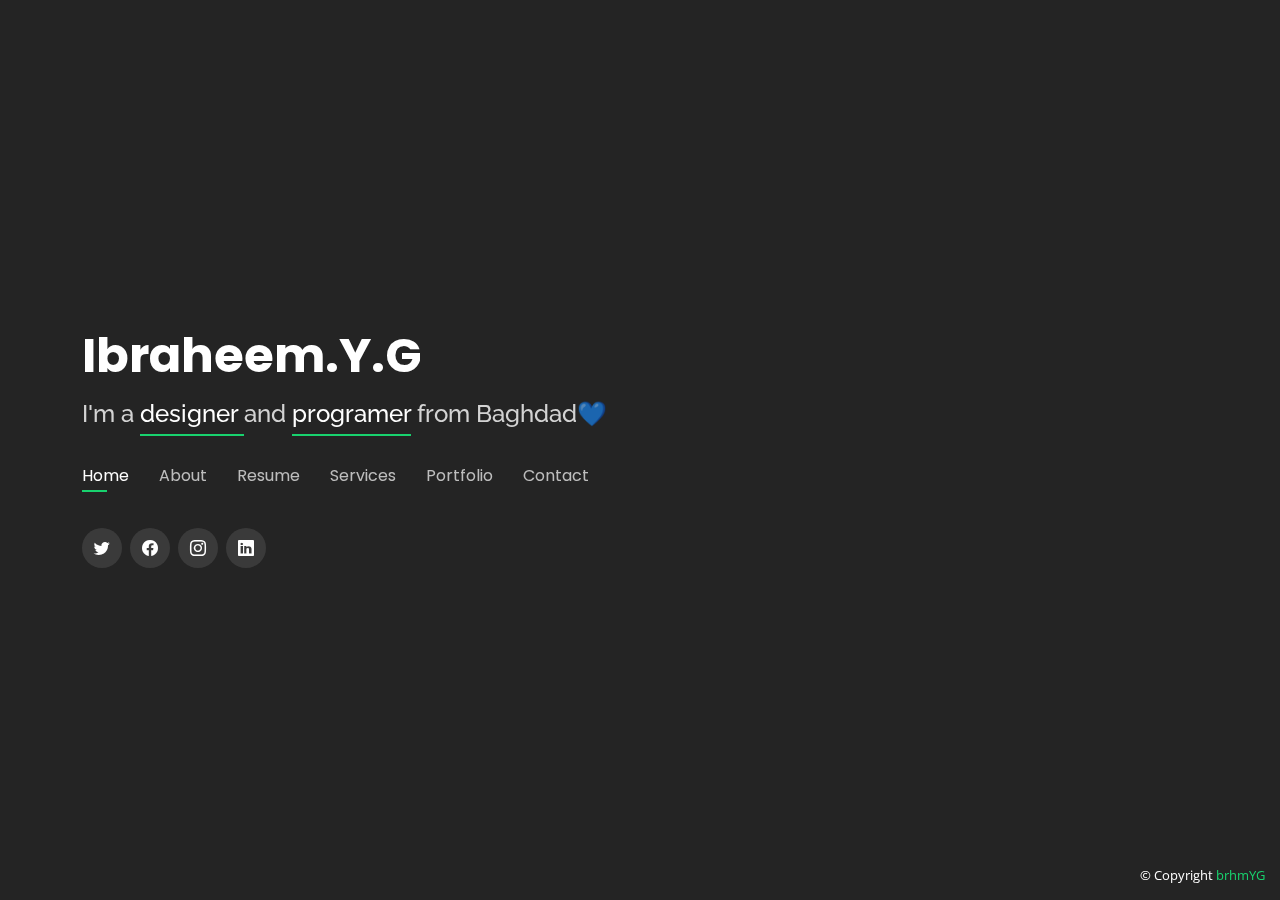
<file: index.html>
<!DOCTYPE html>
<html lang="en">

<head>
  <meta charset="utf-8">
  <meta content="width=device-width, initial-scale=1.0" name="viewport">

  <title>Ibraheem's cv</title>
  <meta content="" name="description">
  <meta content="" name="keywords">

  <!-- Favicons -->
  <link href="assets/img/favicon.png" rel="icon">
  <link href="assets/img/apple-touch-icon.png" rel="apple-touch-icon">

  <!-- Google Fonts -->
  <link href="https://fonts.googleapis.com/css?family=Open+Sans:300,300i,400,400i,600,600i,700,700i|Raleway:300,300i,400,400i,500,500i,600,600i,700,700i|Poppins:300,300i,400,400i,500,500i,600,600i,700,700i" rel="stylesheet">

  <!-- Vendor CSS Files -->
  <link href="assets/vendor/bootstrap/css/bootstrap.min.css" rel="stylesheet">
  <link href="assets/vendor/bootstrap-icons/bootstrap-icons.css" rel="stylesheet">
  <link href="assets/vendor/boxicons/css/boxicons.min.css" rel="stylesheet">
  <link href="assets/vendor/glightbox/css/glightbox.min.css" rel="stylesheet">
  <link href="assets/vendor/remixicon/remixicon.css" rel="stylesheet">
  <link href="assets/vendor/swiper/swiper-bundle.min.css" rel="stylesheet">

  <!-- Template Main CSS File -->
  <link href="assets/css/style.css" rel="stylesheet">


</head>

<body>

  <!-- ======= Header ======= -->
  <header id="header">
    <div class="container">

      <h1><a href="index.html">Ibraheem.Y.G</a></h1>
      <!-- Uncomment below if you prefer to use an image logo -->
      <!-- <a href="index.html" class="mr-auto"><img src="assets/img/logo.png" alt="" class="img-fluid"></a> -->
      <h2>I'm a <span>designer </span>and <span>programer</span> from Baghdad💙</h2>

      <nav id="navbar" class="navbar">
        <ul>
          <li><a class="nav-link active" href="#header">Home</a></li>
          <li><a class="nav-link" href="#about">About</a></li>
          <li><a class="nav-link" href="#resume">Resume</a></li>
          <li><a class="nav-link" href="#services">Services</a></li>
          <li><a class="nav-link" href="#portfolio">Portfolio</a></li>
          <li><a class="nav-link" href="#contact">Contact</a></li>
        </ul>
        <i class="bi bi-list mobile-nav-toggle"></i>
      </nav><!-- .navbar -->

      <div class="social-links">
        <a href="#" class="twitter"><i class="bi bi-twitter"></i></a>
        <a href="#" class="facebook"><i class="bi bi-facebook"></i></a>
        <a href="#" class="instagram"><i class="bi bi-instagram"></i></a>
        <a href="#" class="linkedin"><i class="bi bi-linkedin"></i></a>
      </div>

    </div>
  </header><!-- End Header -->

  <!-- ======= About Section ======= -->
  <section id="about" class="about">

    <!-- ======= About Me ======= -->
    <div class="about-me container">

      <div class="section-title">
        <h2>About</h2>
        <p>Learn more about me</p>
      </div>

      <div class="row">
        <div class="col-lg-4" data-aos="fade-right">
          <img src="assets/img/me.jpg" class="img-fluid" alt="">
        </div>
        <div class="col-lg-8 pt-4 pt-lg-0 content" data-aos="fade-left">
          <h3>programer &amp; Graphic Designer</h3>
          <p class="fst-italic">
            Hello, I'm Ibraheem. I am 22 years old. I am a programmer and developer with diverse experiences in different fields and I can help you find the best way
            to make your projects and ideas come to perfection. I worked on various commercial programs, music videos, corporate, social media ads, documentaries,
             and more fields..
          </p>
          <div class="row">
            <div class="col-lg-6">
              <ul>
                <li><i class="bi bi-chevron-right"></i> <strong>Birthday:</strong> <span>15 October 2000</span></li>
                <li><i class="bi bi-chevron-right"></i> <strong>Website:</strong> <span>facebook.com/IbraheemYG</span></li>
                <li><i class="bi bi-chevron-right"></i> <strong>Phone:</strong> <span>-</span></li>
                <li><i class="bi bi-chevron-right"></i> <strong>City:</strong> <span>Baghdad💙, Iraq</span></li>
              </ul>
            </div>
            <div class="col-lg-6">
              <ul>
                <li><i class="bi bi-chevron-right"></i> <strong>Age:</strong> <span>22</span></li>
                <li><i class="bi bi-chevron-right"></i> <strong>Degree:</strong> <span>Bachelor</span></li>
                <li><i class="bi bi-chevron-right"></i> <strong>PhEmailone:</strong> <span>xd12tr12@gmail.com</span></li>
                <li><i class="bi bi-chevron-right"></i> <strong>Freelance:</strong> <span>Available</span></li>
              </ul>
            </div>
          </div>
          <p>
            I can do professional video editing and post-production for movies, music videos, promotions, commercials, social media designs, web page design, mobile and desktop application programming, game development, visual effects, etc. Quite simply, I love what I do and would like to help you.
          </p>
        </div>
      </div>

    </div><!-- End About Me -->

    <!-- ======= Counts ======= -->
    <div class="counts container">

      <div class="row">

        <div class="col-lg-3 col-md-6">
          <div class="count-box">
            <i class="bi bi-emoji-smile"></i>
            <span data-purecounter-start="0" data-purecounter-end="22" data-purecounter-duration="1" class="purecounter"></span>
            <p>Happy Clients</p>
          </div>
        </div>

        <div class="col-lg-3 col-md-6 mt-5 mt-md-0">
          <div class="count-box">
            <i class="bi bi-journal-richtext"></i>
            <span data-purecounter-start="0" data-purecounter-end="124" data-purecounter-duration="1" class="purecounter"></span>
            <p>Projects</p>
          </div>
        </div>

        <div class="col-lg-3 col-md-6 mt-5 mt-lg-0">
          <div class="count-box">
            <i class="bi bi-headset"></i>
            <span data-purecounter-start="0" data-purecounter-end="3004" data-purecounter-duration="1" class="purecounter"></span>
            <p>Hours Of Support</p>
          </div>
        </div>

        <div class="col-lg-3 col-md-6 mt-5 mt-lg-0">
          <div class="count-box">
            <i class="bi bi-award"></i>
            <span data-purecounter-start="0" data-purecounter-end="12" data-purecounter-duration="1" class="purecounter"></span>
            <p>Awards</p>
          </div>
        </div>

      </div>

    </div><!-- End Counts -->

    <!-- ======= Skills  ======= -->
    <div class="skills container">

      <div class="section-title">
        <h2>Skills</h2>
      </div>

      <div class="row skills-content">

        <div class="col-lg-6">

          <div class="progress">
            <span class="skill">web/php/ASp <i class="val">72%</i></span>
            <div class="progress-bar-wrap">
              <div class="progress-bar" role="progressbar" aria-valuenow="72" aria-valuemin="0" aria-valuemax="100"></div>
            </div>
          </div>

          <div class="progress">
            <span class="skill">blender <i class="val">45%</i></span>
            <div class="progress-bar-wrap">
              <div class="progress-bar" role="progressbar" aria-valuenow="45" aria-valuemin="0" aria-valuemax="100"></div>
            </div>
          </div>

          <div class="progress">
            <span class="skill">Photoshop/Illustrator <i class="val">90%</i></span>
            <div class="progress-bar-wrap">
              <div class="progress-bar" role="progressbar" aria-valuenow="90" aria-valuemin="0" aria-valuemax="100"></div>
            </div>
          </div>

          <div class="progress">
            <span class="skill">AfterEffects/Premiere <i class="val">44%</i></span>
            <div class="progress-bar-wrap">
              <div class="progress-bar" role="progressbar" aria-valuenow="44" aria-valuemin="0" aria-valuemax="100"></div>
            </div>
          </div>

        </div>

        <div class="col-lg-6">

          <div class="progress">
            <span class="skill">blogeer/adsense <i class="val">80%</i></span>
            <div class="progress-bar-wrap">
              <div class="progress-bar" role="progressbar" aria-valuenow="80" aria-valuemin="0" aria-valuemax="100"></div>
            </div>
          </div>

          <div class="progress">
            <span class="skill">UE5,Ue4 /unity<i class="val">30%</i></span>
            <div class="progress-bar-wrap">
              <div class="progress-bar" role="progressbar" aria-valuenow="30" aria-valuemin="0" aria-valuemax="100"></div>
            </div>
          </div>

          <div class="progress">
            <span class="skill">VisualStudio/android Studio <i class="val">55%</i></span>
            <div class="progress-bar-wrap">
              <div class="progress-bar" role="progressbar" aria-valuenow="55" aria-valuemin="0" aria-valuemax="100"></div>
            </div>
          </div>
          
          <div class="progress">
            <span class="skill">network programing Ns2 /PR <i class="val">60%</i></span>
            <div class="progress-bar-wrap">
              <div class="progress-bar" role="progressbar" aria-valuenow="60" aria-valuemin="0" aria-valuemax="100"></div>
            </div>
          </div>
        </div>

      </div>

    </div><!-- End Skills -->

    <!-- ======= Interests ======= -->
    <div class="interests container">

      <div class="section-title">
        <h2>Interests</h2>
      </div>

      <div class="row">
        <div class="col-lg-3 col-md-4">
          <div class="icon-box">
            <i class="ri-store-line" style="color: #ffbb2c;"></i>
            <h3>shoping</h3>
          </div>
        </div>
        <div class="col-lg-3 col-md-4 mt-4 mt-md-0">
          <div class="icon-box">
            <i class="bi bi-file-earmark-code" style="color: #5578ff;"></i>
            <h3>programing</h3>
          </div>
        </div>
        <div class="col-lg-3 col-md-4 mt-4 mt-md-0">
          <div class="icon-box">
            <i class="bi bi-book" style="color: #e80368;"></i>
            <h3>reading</h3>
          </div>
        </div>
        <div class="col-lg-3 col-md-4 mt-4 mt-lg-0">
          <div class="icon-box">
            <i class="bi bi-controller" style="color: #e361ff;"></i>
            <h3>gaming</h3>
          </div>
        </div>
        <div class="col-lg-3 col-md-4 mt-4">
          <div class="icon-box">
            <i class="bi bi-twitch" style="color: #47aeff;"></i>
            <h3>streming</h3>
          </div>
        </div>
        <div class="col-lg-3 col-md-4 mt-4">
          <div class="icon-box">
            <i class="bi bi-earbuds" style="color: #ffa76e;"></i>
            <h3>rap</h3>
          </div>
        </div>
        <div class="col-lg-3 col-md-4 mt-4">
          <div class="icon-box">
            <i class="bi bi-youtube" style="color: #bd0851;"></i>
            <h3>make video</h3>
          </div>
        </div>
        <div class="col-lg-3 col-md-4 mt-4">
          <div class="icon-box">
            <i class="bi bi-shield-lock-fill" style="color: #4233ff;"></i>
            <h3>security</h3>
          </div>
        </div>
        <div class="col-lg-3 col-md-4 mt-4">
          <div class="icon-box">
            <i class="bi bi-search" style="color: #b2904f;"></i>
            <h3>research</h3>
          </div>
        </div>
        <div class="col-lg-3 col-md-4 mt-4">
          <div class="icon-box">
            <i class="bi bi-camera" style="color: #b20969;"></i>
            <h3>Photography</h3>
          </div>
        </div>
        <div class="col-lg-3 col-md-4 mt-4">
          <div class="icon-box">
            <i class="bi bi-translate" style="color: #ff5828;"></i>
            <h3>Learning languages</h3>
          </div>
        </div>
        <div class="col-lg-3 col-md-4 mt-4">
          <div class="icon-box">
            <i class="bi bi-vector-pen" style="color: #29cc61;"></i>
            <h3>typograph</h3>
          </div>
        </div>
      </div>

    </div><!-- End Interests -->

    <!-- ======= Testimonials ======= -->
    <div class="testimonials container">

      <div class="section-title">
        <h2>Testimonials</h2>
      </div>

      <div class="testimonials-slider swiper" data-aos="fade-up" data-aos-delay="100">
        <div class="swiper-wrapper">

          <div class="swiper-slide">
            <div class="testimonial-item">
              <p>
                <i class="bx bxs-quote-alt-left quote-icon-left"></i>
                Proin iaculis purus consequat sem cure digni ssim donec porttitora entum suscipit rhoncus. Accusantium quam, ultricies eget id, aliquam eget nibh et. Maecen aliquam, risus at semper.
                <i class="bx bxs-quote-alt-right quote-icon-right"></i>
              </p>
              <img src="assets/img/testimonials/149071.png" class="testimonial-img" alt="">
              <h3>Saul Goodman</h3>
              <h4>Ceo &amp; Founder</h4>
            </div>
          </div><!-- End testimonial item -->

          <div class="swiper-slide">
            <div class="testimonial-item">
              <p>
                <i class="bx bxs-quote-alt-left quote-icon-left"></i>
                Export tempor illum tamen malis malis eram quae irure esse labore quem cillum quid cillum eram malis quorum velit fore eram velit sunt aliqua noster fugiat irure amet legam anim culpa.
                <i class="bx bxs-quote-alt-right quote-icon-right"></i>
              </p>
              <img src="assets/img/testimonials/149071.png" class="testimonial-img" alt="">
              <h3>Sara Wilsson</h3>
              <h4>Designer</h4>
            </div>
          </div><!-- End testimonial item -->

          <div class="swiper-slide">
            <div class="testimonial-item">
              <p>
                <i class="bx bxs-quote-alt-left quote-icon-left"></i>
                Enim nisi quem export duis labore cillum quae magna enim sint quorum nulla quem veniam duis minim tempor labore quem eram duis noster aute amet eram fore quis sint minim.
                <i class="bx bxs-quote-alt-right quote-icon-right"></i>
              </p>
              <img src="assets/img/testimonials/149071.png" class="testimonial-img" alt="">
              <h3>Jena Karlis</h3>
              <h4>Store Owner</h4>
            </div>
          </div><!-- End testimonial item -->

          <div class="swiper-slide">
            <div class="testimonial-item">
              <p>
                <i class="bx bxs-quote-alt-left quote-icon-left"></i>
                Fugiat enim eram quae cillum dolore dolor amet nulla culpa multos export minim fugiat minim velit minim dolor enim duis veniam ipsum anim magna sunt elit fore quem dolore labore illum veniam.
                <i class="bx bxs-quote-alt-right quote-icon-right"></i>
              </p>
              <img src="assets/img/testimonials/149071.png" class="testimonial-img" alt="">
              <h3>Matt Brandon</h3>
              <h4>Freelancer</h4>
            </div>
          </div><!-- End testimonial item -->

          <div class="swiper-slide">
            <div class="testimonial-item">
              <p>
                <i class="bx bxs-quote-alt-left quote-icon-left"></i>
                Quis quorum aliqua sint quem legam fore sunt eram irure aliqua veniam tempor noster veniam enim culpa labore duis sunt culpa nulla illum cillum fugiat legam esse veniam culpa fore nisi cillum quid.
                <i class="bx bxs-quote-alt-right quote-icon-right"></i>
              </p>
              <img src="assets/img/testimonials/149071.png" class="testimonial-img" alt="">
              <h3>John Larson</h3>
              <h4>Entrepreneur</h4>
            </div>
          </div><!-- End testimonial item -->

        </div>
        <div class="swiper-pagination"></div>
      </div>

      <div class="owl-carousel testimonials-carousel">

      </div>

    </div><!-- End Testimonials  -->

  </section><!-- End About Section -->

  <!-- ======= Resume Section ======= -->
  <section id="resume" class="resume">
    <div class="container">

      <div class="section-title">
        <h2>Resume</h2>
        <p>Check My Resume</p>
      </div>

      <div class="row">
        <div class="col-lg-6">
          <h3 class="resume-title">Sumary</h3>
          <div class="resume-item pb-0">
            <h4>ibrahreemYG</h4>
            <p><em>Innovative and deadline-driven Graphic Designer with 3+ years of experience designing and developing user-centered digital/print marketing material from initial concept to final, polished deliverable.</em></p>
            <p>
            <ul>
              <li>iraq Baghdad , bg</li>
              <li>t.me/ibraheemyg</li>
              <li>xd34tr12@gmail.com</li>
            </ul>
            </p>
          </div>

          <h3 class="resume-title">Education</h3>
          <div class="resume-item">
            <h4>High school</h4>
            <h5>2015 - 2016</h5>
            <p><em>Baghdad High School</em></p>
            <p>Qui deserunt veniam. Et sed aliquam labore tempore sed quisquam iusto autem sit. Ea vero voluptatum qui ut dignissimos deleniti nerada porti sand markend</p>
          </div>
          <div class="resume-item">
            <h4>Bachelor of Fine Arts &amp; Graphic Design</h4>
            <h5>2010 - 2014</h5>
            <p><em>Rochester Institute of Technology, Rochester, NY</em></p>
            <p>Quia nobis sequi est occaecati aut. Repudiandae et iusto quae reiciendis et quis Eius vel ratione eius unde vitae rerum voluptates asperiores voluptatem Earum molestiae consequatur neque etlon sader mart dila</p>
          </div>
        </div>
        <div class="col-lg-6">
          <h3 class="resume-title">Professional Experience</h3>
          <div class="resume-item">
            <h4>Senior graphic design specialist</h4>
            <h5>2019 - Present</h5>
            <p><em>Experion, New York, NY </em></p>
            <p>
            <ul>
              <li>Lead in the design, development, and implementation of the graphic, layout, and production communication materials</li>
              <li>Delegate tasks to the 7 members of the design team and provide counsel on all aspects of the project. </li>
              <li>Supervise the assessment of all graphic materials in order to ensure quality and accuracy of the design</li>
              <li>Oversee the efficient use of production project budgets ranging from $2,000 - $25,000</li>
            </ul>
            </p>
          </div>
          <div class="resume-item">
            <h4>Graphic design specialist</h4>
            <h5>2017 - 2018</h5>
            <p><em>Stepping Stone Advertising, New York, NY</em></p>
            <p>
            <ul>
              <li>Developed numerous marketing programs (logos, brochures,infographics, presentations, and advertisements).</li>
              <li>Managed up to 5 projects or tasks at a given time while under pressure</li>
              <li>Recommended and consulted with clients on the most appropriate graphic design</li>
              <li>Created 4+ design presentations and proposals a month for clients and account managers</li>
            </ul>
            </p>
          </div>
        </div>
      </div>

    </div>
  </section><!-- End Resume Section -->

  <!-- ======= Services Section ======= -->
  <section id="services" class="services">
    <div class="container">

      <div class="section-title">
        <h2>Services</h2>
        <p>My Services</p>
      </div>

      <div class="row">
        <div class="col-lg-4 col-md-6 d-flex align-items-stretch">
          <div class="icon-box">
            <div class="icon"><i class="bx bxl-dribbble"></i></div>
            <h4><a href="">designing</a></h4>
            <p>
              Social media designs, advertisement designs, product photography and logo design
              <br>In no more than one week</p>
          </div>
        </div>

        <div class="col-lg-4 col-md-6 d-flex align-items-stretch mt-4 mt-md-0">
          <div class="icon-box">
            <div class="icon"><i class="bx bx-file"></i></div>
            <h4><a href="">writing</a></h4>
            <p>
              Writing research papers and study papers in programs such as Microsoft Word and Adobe Acrobat</p>
          </div>
        </div>

        <div class="col-lg-4 col-md-6 d-flex align-items-stretch mt-4 mt-lg-0">
          <div class="icon-box">
            <div class="icon"><i class="bx bx-tachometer"></i></div>
            <h4><a href="">making video</a></h4>
            <p>I can make professional videos for you for use in social media and reports</p>
          </div>
        </div>

        <div class="col-lg-4 col-md-6 d-flex align-items-stretch mt-4">
          <div class="icon-box">
            <div class="icon"><i class="bx bx-world"></i></div>
            <h4><a href="">programing</a></h4>
            <p>I can create computer programming projects or scientific research projects</p>
          </div>
        </div>

        <div class="col-lg-4 col-md-6 d-flex align-items-stretch mt-4">
          <div class="icon-box">
            <div class="icon"><i class="bx bx-slideshow"></i></div>
            <h4><a href="">developing</a></h4>
            <p>I can help you develop your own game idea, whether it is a computer or a mobile phone</p>
          </div>
        </div>

        <div class="col-lg-4 col-md-6 d-flex align-items-stretch mt-4">
          <div class="icon-box">
            <div class="icon"><i class="bx bx-arch"></i></div>
            <h4><a href="">web designing</a></h4>
            <p>website design
              Like blogger, wordpress, or asp programming</p>
          </div>
        </div>

      </div>

    </div>
  </section><!-- End Services Section -->

  <!-- ======= Portfolio Section ======= -->
  <section id="portfolio" class="portfolio">
    <div class="container">

      <div class="section-title">
        <h2>Portfolio</h2>
        <p>My Works</p>
      </div>

      <div class="row">
        <div class="col-lg-12 d-flex justify-content-center">
          <ul id="portfolio-flters">
            <li data-filter="*" class="filter-active">All</li>
            <li data-filter=".filter-app">App</li>
            <li data-filter=".filter-card">Card</li>
            <li data-filter=".filter-web">Web</li>
          </ul>
        </div>
      </div>

      <div class="row portfolio-container">

        <div class="col-lg-4 col-md-6 portfolio-item filter-app">
          <div class="portfolio-wrap">
            <img src="assets/img/portfolio/portfolio-1.jpg" class="img-fluid" alt="">
            <div class="portfolio-info">
              <h4>App 1</h4>
              <p>App</p>
              <div class="portfolio-links">
                <a href="assets/img/portfolio/portfolio-1.jpg" data-gallery="portfolioGallery" class="portfolio-lightbox" title="App 1"><i class="bx bx-plus"></i></a>
                <a href="portfolio-details.html" data-gallery="portfolioDetailsGallery" data-glightbox="type: external" class="portfolio-details-lightbox" title="Portfolio Details"><i class="bx bx-link"></i></a>
              </div>
            </div>
          </div>
        </div>

        <div class="col-lg-4 col-md-6 portfolio-item filter-web">
          <div class="portfolio-wrap">
            <img src="assets/img/portfolio/portfolio-2.jpg" class="img-fluid" alt="">
            <div class="portfolio-info">
              <h4>Web 3</h4>
              <p>Web</p>
              <div class="portfolio-links">
                <a href="assets/img/portfolio/portfolio-2.jpg" data-gallery="portfolioGallery" class="portfolio-lightbox" title="Web 3"><i class="bx bx-plus"></i></a>
                <a href="portfolio-details.html" data-gallery="portfolioDetailsGallery" data-glightbox="type: external" class="portfolio-details-lightbox" title="Portfolio Details"><i class="bx bx-link"></i></a>
              </div>
            </div>
          </div>
        </div>

        <div class="col-lg-4 col-md-6 portfolio-item filter-app">
          <div class="portfolio-wrap">
            <img src="assets/img/portfolio/portfolio-3.jpg" class="img-fluid" alt="">
            <div class="portfolio-info">
              <h4>App 2</h4>
              <p>App</p>
              <div class="portfolio-links">
                <a href="assets/img/portfolio/portfolio-3.jpg" data-gallery="portfolioGallery" class="portfolio-lightbox" title="App 2"><i class="bx bx-plus"></i></a>
                <a href="portfolio-details.html" data-gallery="portfolioDetailsGallery" data-glightbox="type: external" class="portfolio-details-lightbox" title="Portfolio Details"><i class="bx bx-link"></i></a>
              </div>
            </div>
          </div>
        </div>

        <div class="col-lg-4 col-md-6 portfolio-item filter-card">
          <div class="portfolio-wrap">
            <img src="assets/img/portfolio/portfolio-4.jpg" class="img-fluid" alt="">
            <div class="portfolio-info">
              <h4>Card 2</h4>
              <p>Card</p>
              <div class="portfolio-links">
                <a href="assets/img/portfolio/portfolio-4.jpg" data-gallery="portfolioGallery" class="portfolio-lightbox" title="Card 2"><i class="bx bx-plus"></i></a>
                <a href="portfolio-details.html" data-gallery="portfolioDetailsGallery" data-glightbox="type: external" class="portfolio-details-lightbox" title="Portfolio Details"><i class="bx bx-link"></i></a>
              </div>
            </div>
          </div>
        </div>

        <div class="col-lg-4 col-md-6 portfolio-item filter-web">
          <div class="portfolio-wrap">
            <img src="assets/img/portfolio/portfolio-5.jpg" class="img-fluid" alt="">
            <div class="portfolio-info">
              <h4>Web 2</h4>
              <p>Web</p>
              <div class="portfolio-links">
                <a href="assets/img/portfolio/portfolio-5.jpg" data-gallery="portfolioGallery" class="portfolio-lightbox" title="Web 2"><i class="bx bx-plus"></i></a>
                <a href="portfolio-details.html" data-gallery="portfolioDetailsGallery" data-glightbox="type: external" class="portfolio-details-lightbox" title="Portfolio Details"><i class="bx bx-link"></i></a>
              </div>
            </div>
          </div>
        </div>

        <div class="col-lg-4 col-md-6 portfolio-item filter-app">
          <div class="portfolio-wrap">
            <img src="assets/img/portfolio/portfolio-6.jpg" class="img-fluid" alt="">
            <div class="portfolio-info">
              <h4>App 3</h4>
              <p>App</p>
              <div class="portfolio-links">
                <a href="assets/img/portfolio/portfolio-6.jpg" data-gallery="portfolioGallery" class="portfolio-lightbox" title="App 3"><i class="bx bx-plus"></i></a>
                <a href="portfolio-details.html" data-gallery="portfolioDetailsGallery" data-glightbox="type: external" class="portfolio-details-lightbox" title="Portfolio Details"><i class="bx bx-link"></i></a>
              </div>
            </div>
          </div>
        </div>

        <div class="col-lg-4 col-md-6 portfolio-item filter-card">
          <div class="portfolio-wrap">
            <img src="assets/img/portfolio/portfolio-7.jpg" class="img-fluid" alt="">
            <div class="portfolio-info">
              <h4>Card 1</h4>
              <p>Card</p>
              <div class="portfolio-links">
                <a href="assets/img/portfolio/portfolio-7.jpg" data-gallery="portfolioGallery" class="portfolio-lightbox" title="Card 1"><i class="bx bx-plus"></i></a>
                <a href="portfolio-details.html" data-gallery="portfolioDetailsGallery" data-glightbox="type: external" class="portfolio-details-lightbox" title="Portfolio Details"><i class="bx bx-link"></i></a>
              </div>
            </div>
          </div>
        </div>

        <div class="col-lg-4 col-md-6 portfolio-item filter-card">
          <div class="portfolio-wrap">
            <img src="assets/img/portfolio/portfolio-8.jpg" class="img-fluid" alt="">
            <div class="portfolio-info">
              <h4>Card 3</h4>
              <p>Card</p>
              <div class="portfolio-links">
                <a href="assets/img/portfolio/portfolio-8.jpg" data-gallery="portfolioGallery" class="portfolio-lightbox" title="Card 3"><i class="bx bx-plus"></i></a>
                <a href="portfolio-details.html" data-gallery="portfolioDetailsGallery" data-glightbox="type: external" class="portfolio-details-lightbox" title="Portfolio Details"><i class="bx bx-link"></i></a>
              </div>
            </div>
          </div>
        </div>

        <div class="col-lg-4 col-md-6 portfolio-item filter-web">
          <div class="portfolio-wrap">
            <img src="assets/img/portfolio/portfolio-9.jpg" class="img-fluid" alt="">
            <div class="portfolio-info">
              <h4>Web 3</h4>
              <p>Web</p>
              <div class="portfolio-links">
                <a href="assets/img/portfolio/portfolio-9.jpg" data-gallery="portfolioGallery" class="portfolio-lightbox" title="Web 3"><i class="bx bx-plus"></i></a>
                <a href="portfolio-details.html" data-gallery="portfolioDetailsGallery" data-glightbox="type: external" class="portfolio-details-lightbox" title="Portfolio Details"><i class="bx bx-link"></i></a>
              </div>
            </div>
          </div>
        </div>

      </div>

    </div>
  </section><!-- End Portfolio Section -->

  <!-- ======= Contact Section ======= -->
  <section id="contact" class="contact">
    <div class="container">

      <div class="section-title">
        <h2>Contact</h2>
        <p>Contact Me</p>
      </div>

      <div class="row mt-2">

        <div class="col-md-6 d-flex align-items-stretch">
          <div class="info-box">
            <i class="bx bx-map"></i>
            <h3>My Address</h3>
            <p>Iraq  Baghdad💙</p>
          </div>
        </div>

        <div class="col-md-6 mt-4 mt-md-0 d-flex align-items-stretch">
          <div class="info-box">
            <i class="bx bx-share-alt"></i>
            <h3>Social Profiles</h3>
            <div class="social-links">
              <a href="#" class="twitter"><i class="bi bi-twitter"></i></a>
              <a href="#" class="facebook"><i class="bi bi-facebook"></i></a>
              <a href="#" class="instagram"><i class="bi bi-instagram"></i></a>
              <a href="#" class="google-plus"><i class="bi bi-skype"></i></a>
              <a href="#" class="linkedin"><i class="bi bi-linkedin"></i></a>
            </div>
          </div>
        </div>

        <div class="col-md-6 mt-4 d-flex align-items-stretch">
          <div class="info-box">
            <i class="bx bx-envelope"></i>
            <h3>Email Me</h3>
            <p>xd34tr12@gmail.com</p>
          </div>
        </div>
        <div class="col-md-6 mt-4 d-flex align-items-stretch">
          <div class="info-box">
            <i class="bx bx-phone-call"></i>
            <h3>Call Me</h3>
            <p>soon</p>
          </div>
        </div>
      </div>

      <form action="forms/contact.php" method="post" role="form" class="php-email-form mt-4">
        <div class="row">
          <div class="col-md-6 form-group">
            <input type="text" name="name" class="form-control" id="name" placeholder="Your Name" required>
          </div>
          <div class="col-md-6 form-group mt-3 mt-md-0">
            <input type="email" class="form-control" name="email" id="email" placeholder="Your Email" required>
          </div>
        </div>
        <div class="form-group mt-3">
          <input type="text" class="form-control" name="subject" id="subject" placeholder="Subject" required>
        </div>
        <div class="form-group mt-3">
          <textarea class="form-control" name="message" rows="5" placeholder="Message" required></textarea>
        </div>
        <div class="my-3">
          <div class="loading">Loading</div>
          <div class="error-message"></div>
          <div class="sent-message">Your message has been sent. Thank you!</div>
        </div>
        <div class="text-center"><button type="submit">Send Message</button></div>
      </form>

    </div>
  </section><!-- End Contact Section -->

  <div class="credits">
 
    © Copyright <a href="#">brhmYG</a>
  </div>

  <!-- Vendor JS Files -->
  <script src="assets/vendor/purecounter/purecounter.js"></script>
  <script src="assets/vendor/bootstrap/js/bootstrap.bundle.min.js"></script>
  <script src="assets/vendor/glightbox/js/glightbox.min.js"></script>
  <script src="assets/vendor/isotope-layout/isotope.pkgd.min.js"></script>
  <script src="assets/vendor/swiper/swiper-bundle.min.js"></script>
  <script src="assets/vendor/waypoints/noframework.waypoints.js"></script>
  <script src="assets/vendor/php-email-form/validate.js"></script>

  <!-- Template Main JS File -->
  <script src="assets/js/main.js"></script>

</body>

</html>
</file>
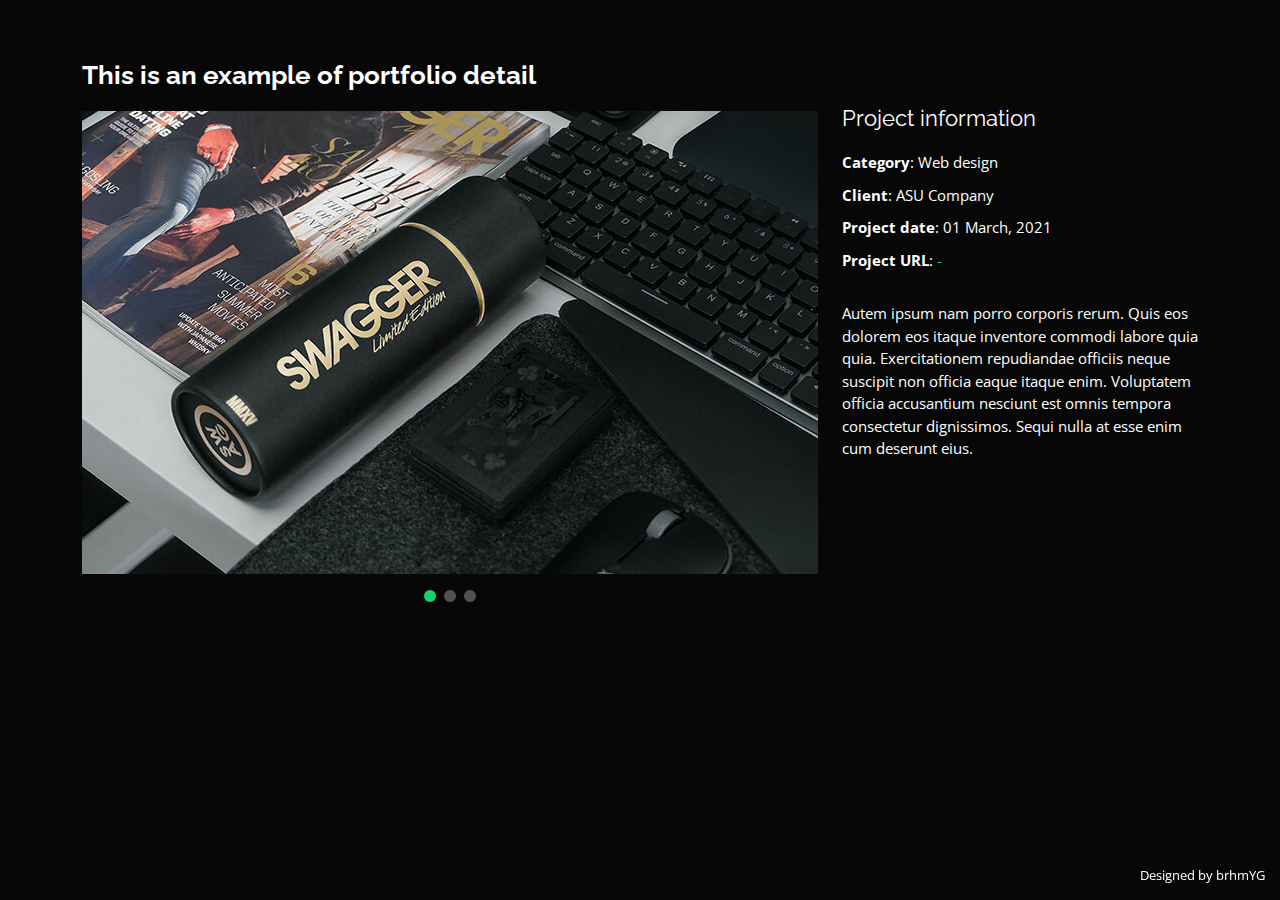
<file: portfolio-details.html>
<!DOCTYPE html>
<html lang="en">

<head>
  <meta charset="utf-8">
  <meta content="width=device-width, initial-scale=1.0" name="viewport">

  <title>YG cv</title>
  <meta content="" name="description">
  <meta content="" name="keywords">

  <!-- Favicons -->
  <link href="assets/img/favicon.png" rel="icon">
  <link href="assets/img/apple-touch-icon.png" rel="apple-touch-icon">

  <!-- Google Fonts -->
  <link href="https://fonts.googleapis.com/css?family=Open+Sans:300,300i,400,400i,600,600i,700,700i|Raleway:300,300i,400,400i,500,500i,600,600i,700,700i|Poppins:300,300i,400,400i,500,500i,600,600i,700,700i" rel="stylesheet">

  <!-- Vendor CSS Files -->
  <link href="assets/vendor/bootstrap/css/bootstrap.min.css" rel="stylesheet">
  <link href="assets/vendor/bootstrap-icons/bootstrap-icons.css" rel="stylesheet">
  <link href="assets/vendor/boxicons/css/boxicons.min.css" rel="stylesheet">
  <link href="assets/vendor/glightbox/css/glightbox.min.css" rel="stylesheet">
  <link href="assets/vendor/remixicon/remixicon.css" rel="stylesheet">
  <link href="assets/vendor/swiper/swiper-bundle.min.css" rel="stylesheet">

  <!-- Template Main CSS File -->
  <link href="assets/css/style.css" rel="stylesheet">

  <!-- =======================================================
  * Template Name: Personal - v4.7.0
  * Template URL: https://bootstrapmade.com/personal-free-resume-bootstrap-template/
  * Author: BootstrapMade.com
  * License: https://bootstrapmade.com/license/
  ======================================================== -->
</head>

<body>

  <main id="main">

    <!-- ======= Portfolio Details ======= -->
    <div id="portfolio-details" class="portfolio-details">
      <div class="container">

        <div class="row">

          <div class="col-lg-8">
            <h2 class="portfolio-title">This is an example of portfolio detail</h2>

            <div class="portfolio-details-slider swiper">
              <div class="swiper-wrapper align-items-center">

                <div class="swiper-slide">
                  <img src="assets/img/portfolio/portfolio-details-1.jpg" alt="">
                </div>

                <div class="swiper-slide">
                  <img src="assets/img/portfolio/portfolio-details-2.jpg" alt="">
                </div>

                <div class="swiper-slide">
                  <img src="assets/img/portfolio/portfolio-details-3.jpg" alt="">
                </div>

              </div>
              <div class="swiper-pagination"></div>
            </div>

          </div>

          <div class="col-lg-4 portfolio-info">
            <h3>Project information</h3>
            <ul>
              <li><strong>Category</strong>: Web design</li>
              <li><strong>Client</strong>: ASU Company</li>
              <li><strong>Project date</strong>: 01 March, 2021</li>
              <li><strong>Project URL</strong>: <a href="#">-</a></li>
            </ul>

            <p>
              Autem ipsum nam porro corporis rerum. Quis eos dolorem eos itaque inventore commodi labore quia quia. Exercitationem repudiandae officiis neque suscipit non officia eaque itaque enim. Voluptatem officia accusantium nesciunt est omnis tempora consectetur dignissimos. Sequi nulla at esse enim cum deserunt eius.
            </p>
          </div>

        </div>

      </div>
    </div><!-- End Portfolio Details -->

  </main><!-- End #main -->

  <div class="credits">
    <!-- All the links in the footer should remain intact. -->
    <!-- You can delete the links only if you purchased the pro version. -->
    <!-- Licensing information: https://bootstrapmade.com/license/ -->
    <!-- Purchase the pro version with working PHP/AJAX contact form: https://bootstrapmade.com/personal-free-resume-bootstrap-template/ -->
    Designed by brhmYG</a>
  </div>

  <!-- Vendor JS Files -->
  <script src="assets/vendor/purecounter/purecounter.js"></script>
  <script src="assets/vendor/bootstrap/js/bootstrap.bundle.min.js"></script>
  <script src="assets/vendor/glightbox/js/glightbox.min.js"></script>
  <script src="assets/vendor/isotope-layout/isotope.pkgd.min.js"></script>
  <script src="assets/vendor/swiper/swiper-bundle.min.js"></script>
  <script src="assets/vendor/waypoints/noframework.waypoints.js"></script>
  <script src="assets/vendor/php-email-form/validate.js"></script>

  <!-- Template Main JS File -->
  <script src="assets/js/main.js"></script>

</body>

</html>
</file>
<file: assets/css/style.css>
/**
* Template Name: Personal - v4.7.0
* Template URL: https://bootstrapmade.com/personal-free-resume-bootstrap-template/
* Author: BootstrapMade.com
* License: https://bootstrapmade.com/license/
*/

/*--------------------------------------------------------------
# General
--------------------------------------------------------------*/
body {
  font-family: "Open Sans", sans-serif;
  background-color: #040404;
  color: #fff;
  position: relative;
  background: transparent;
}
body::before {
  content: "";
  position: fixed;
  background: #242424  top right no-repeat;
  background-size: cover;
  left: 0;
  right: 0;
  top: 0;
  height: 100vh;
  z-index: -1;
}
@media (min-width: 1024px) {
  body::before {
    background-attachment: fixed;
  }
}

a {
  color: #18d26e;
  text-decoration: none;
}

a:hover {
  color: #35e888;
  text-decoration: none;
}

h1, h2, h3, h4, h5, h6 {
  font-family: "Raleway", sans-serif;
}

/*--------------------------------------------------------------
# Header
--------------------------------------------------------------*/
#header {
  transition: ease-in-out 0.3s;
  position: relative;
  height: 100vh;
  display: flex;
  align-items: center;
  z-index: 997;
  overflow-y: auto;
}
#header * {
  transition: ease-in-out 0.3s;
}
#header h1 {
  font-size: 48px;
  margin: 0;
  padding: 0;
  line-height: 1;
  font-weight: 700;
  font-family: "Poppins", sans-serif;
}
#header h1 a, #header h1 a:hover {
  color: #fff;
  line-height: 1;
  display: inline-block;
}
#header h2 {
  font-size: 24px;
  margin-top: 20px;
  color: rgba(255, 255, 255, 0.8);
}
#header h2 span {
  color: #fff;
  border-bottom: 2px solid #18d26e;
  padding-bottom: 6px;
}
#header img {
  padding: 0;
  margin: 0;
}
#header .social-links {
  margin-top: 40px;
  display: flex;
}
#header .social-links a {
  font-size: 16px;
  display: flex;
  justify-content: center;
  align-items: center;
  background: rgba(255, 255, 255, 0.1);
  color: #fff;
  line-height: 1;
  margin-right: 8px;
  border-radius: 50%;
  width: 40px;
  height: 40px;
}
#header .social-links a:hover {
  background: #18d26e;
}
@media (max-width: 992px) {
  #header h1 {
    font-size: 36px;
  }
  #header h2 {
    font-size: 20px;
    line-height: 30px;
  }
  #header .social-links {
    margin-top: 15px;
  }
  #header .container {
    display: flex;
    flex-direction: column;
    align-items: center;
  }
}

/* Header Top */
#header.header-top {
  height: 80px;
  position: fixed;
  left: 0;
  top: 0;
  right: 0;
  background: rgba(0, 0, 0, 0.9);
}
#header.header-top .social-links, #header.header-top h2 {
  display: none;
}
#header.header-top h1 {
  margin-right: auto;
  font-size: 36px;
}
#header.header-top .container {
  display: flex;
  align-items: center;
}
#header.header-top .navbar {
  margin: 0;
}
@media (max-width: 768px) {
  #header.header-top {
    height: 60px;
  }
  #header.header-top h1 {
    font-size: 26px;
  }
}

/*--------------------------------------------------------------
# Navigation Menu
--------------------------------------------------------------*/
/**
* Desktop Navigation 
*/
.navbar {
  padding: 0;
  margin-top: 35px;
}
.navbar ul {
  margin: 0;
  padding: 0;
  display: flex;
  list-style: none;
  align-items: center;
}
.navbar li {
  position: relative;
}
.navbar li + li {
  margin-left: 30px;
}
.navbar a, .navbar a:focus {
  display: flex;
  align-items: center;
  justify-content: space-between;
  padding: 0;
  font-family: "Poppins", sans-serif;
  font-size: 16px;
  font-weight: 400;
  color: rgba(255, 255, 255, 0.7);
  white-space: nowrap;
  transition: 0.3s;
}
.navbar a i, .navbar a:focus i {
  font-size: 12px;
  line-height: 0;
  margin-left: 5px;
}
.navbar a:before {
  content: "";
  position: absolute;
  width: 0;
  height: 2px;
  bottom: -4px;
  left: 0;
  background-color: #18d26e;
  visibility: hidden;
  width: 0px;
  transition: all 0.3s ease-in-out 0s;
}
.navbar a:hover:before, .navbar li:hover > a:before, .navbar .active:before {
  visibility: visible;
  width: 25px;
}
.navbar a:hover, .navbar .active, .navbar .active:focus, .navbar li:hover > a {
  color: #fff;
}

/**
* Mobile Navigation 
*/
.mobile-nav-toggle {
  color: #fff;
  font-size: 28px;
  cursor: pointer;
  display: none;
  line-height: 0;
  transition: 0.5s;
  position: fixed;
  right: 15px;
  top: 15px;
}

@media (max-width: 991px) {
  .mobile-nav-toggle {
    display: block;
  }

  .navbar ul {
    display: none;
  }
}
.navbar-mobile {
  position: fixed;
  overflow: hidden;
  top: 0;
  right: 0;
  left: 0;
  bottom: 0;
  background: rgba(0, 0, 0, 0.9);
  transition: 0.3s;
  z-index: 999;
  margin-top: 0;
}
.navbar-mobile .mobile-nav-toggle {
  position: absolute;
  top: 15px;
  right: 15px;
}
.navbar-mobile ul {
  display: block;
  position: absolute;
  top: 55px;
  right: 15px;
  bottom: 45px;
  left: 15px;
  padding: 10px 0;
  overflow-y: auto;
  transition: 0.3s;
  border: 2px solid rgba(255, 255, 255, 0.2);
}
.navbar-mobile li {
  padding: 12px 20px;
}
.navbar-mobile li + li {
  margin: 0;
}
.navbar-mobile a, .navbar-mobile a:focus {
  font-size: 16px;
  position: relative;
}

/*--------------------------------------------------------------
# Sections General
--------------------------------------------------------------*/
section {
  overflow: hidden;
  position: absolute;
  width: 100%;
  top: 140px;
  bottom: 100%;
  opacity: 0;
  transition: ease-in-out 0.4s;
  z-index: 2;
}
section.section-show {
  top: 100px;
  bottom: auto;
  opacity: 1;
  padding-bottom: 45px;
}
section .container {
  background: rgba(0, 0, 0, 0.9);
  padding: 30px;
}
@media (max-width: 768px) {
  section {
    top: 120px;
  }
  section.section-show {
    top: 80px;
  }
}

.section-title h2 {
  font-size: 14px;
  font-weight: 500;
  padding: 0;
  line-height: 1px;
  margin: 0 0 20px 0;
  letter-spacing: 2px;
  text-transform: uppercase;
  color: #aaaaaa;
  font-family: "Poppins", sans-serif;
}
.section-title h2::after {
  content: "";
  width: 120px;
  height: 1px;
  display: inline-block;
  background: #4ceb95;
  margin: 4px 10px;
}
.section-title p {
  margin: 0;
  margin: -15px 0 15px 0;
  font-size: 36px;
  font-weight: 700;
  text-transform: uppercase;
  font-family: "Poppins", sans-serif;
  color: #fff;
}

/*--------------------------------------------------------------
# About
--------------------------------------------------------------*/
.about-me .content h3 {
  font-weight: 700;
  font-size: 26px;
  color: #18d26e;
}
.about-me .content ul {
  list-style: none;
  padding: 0;
}
.about-me .content ul li {
  margin-bottom: 20px;
  display: flex;
  align-items: center;
}
.about-me .content ul strong {
  margin-right: 10px;
}
.about-me .content ul i {
  font-size: 16px;
  margin-right: 5px;
  color: #18d26e;
  line-height: 0;
}
.about-me .content p:last-child {
  margin-bottom: 0;
}

/*--------------------------------------------------------------
# Counts
--------------------------------------------------------------*/
.counts {
  padding: 70px 0 60px;
}
.counts .count-box {
  padding: 30px 30px 25px 30px;
  width: 100%;
  position: relative;
  text-align: center;
  background: rgba(255, 255, 255, 0.08);
}
.counts .count-box i {
  position: absolute;
  top: -25px;
  left: 50%;
  transform: translateX(-50%);
  font-size: 24px;
  background: rgba(255, 255, 255, 0.1);
  padding: 12px;
  color: #18d26e;
  border-radius: 50px;
  line-height: 0;
}
.counts .count-box span {
  font-size: 36px;
  display: block;
  font-weight: 600;
  color: #fff;
}
.counts .count-box p {
  padding: 0;
  margin: 0;
  font-family: "Raleway", sans-serif;
  font-size: 14px;
}

/*--------------------------------------------------------------
# Skills
--------------------------------------------------------------*/
.skills .progress {
  height: 60px;
  display: block;
  background: none;
  border-radius: 0;
}
.skills .progress .skill {
  padding: 10px 0;
  margin: 0;
  text-transform: uppercase;
  display: block;
  font-weight: 600;
  font-family: "Poppins", sans-serif;
  color: #fff;
}
.skills .progress .skill .val {
  float: right;
  font-style: normal;
}
.skills .progress-bar-wrap {
  background: rgba(255, 255, 255, 0.2);
}
.skills .progress-bar {
  width: 1px;
  height: 10px;
  transition: 0.9s;
  background-color: #18d26e;
}

/*--------------------------------------------------------------
# Interests
--------------------------------------------------------------*/
.interests .icon-box {
  display: flex;
  align-items: center;
  padding: 20px;
  background: rgba(255, 255, 255, 0.08);
  transition: ease-in-out 0.3s;
}
.interests .icon-box i {
  font-size: 32px;
  padding-right: 10px;
  line-height: 1;
}
.interests .icon-box h3 {
  font-weight: 700;
  margin: 0;
  padding: 0;
  line-height: 1;
  font-size: 16px;
  color: #fff;
}
.interests .icon-box:hover {
  background: rgba(255, 255, 255, 0.12);
}

/*--------------------------------------------------------------
# Testimonials
--------------------------------------------------------------*/
.testimonials .testimonials-carousel, .testimonials .testimonials-slider {
  overflow: hidden;
}
.testimonials .testimonial-item {
  box-sizing: content-box;
  min-height: 320px;
}
.testimonials .testimonial-item .testimonial-img {
  width: 90px;
  border-radius: 50%;
  margin: -40px 0 0 40px;
  position: relative;
  z-index: 2;
  border: 6px solid rgba(255, 255, 255, 0.12);
}
.testimonials .testimonial-item h3 {
  font-size: 18px;
  font-weight: bold;
  margin: 10px 0 5px 45px;
  color: #fff;
}
.testimonials .testimonial-item h4 {
  font-size: 14px;
  color: #999;
  margin: 0 0 0 45px;
}
.testimonials .testimonial-item .quote-icon-left, .testimonials .testimonial-item .quote-icon-right {
  color: rgba(255, 255, 255, 0.25);
  font-size: 26px;
}
.testimonials .testimonial-item .quote-icon-left {
  display: inline-block;
  left: -5px;
  position: relative;
}
.testimonials .testimonial-item .quote-icon-right {
  display: inline-block;
  right: -5px;
  position: relative;
  top: 10px;
}
.testimonials .testimonial-item p {
  font-style: italic;
  margin: 0 15px 0 15px;
  padding: 20px 20px 60px 20px;
  background: rgba(255, 255, 255, 0.1);
  position: relative;
  border-radius: 6px;
  position: relative;
  z-index: 1;
}
.testimonials .swiper-pagination {
  margin-top: 20px;
  position: relative;
}
.testimonials .swiper-pagination .swiper-pagination-bullet {
  width: 12px;
  height: 12px;
  opacity: 1;
  background-color: rgba(255, 255, 255, 0.3);
}
.testimonials .swiper-pagination .swiper-pagination-bullet-active {
  background-color: #18d26e;
}

/*--------------------------------------------------------------
# Resume
--------------------------------------------------------------*/
.resume .resume-title {
  font-size: 26px;
  font-weight: 700;
  margin-top: 20px;
  margin-bottom: 20px;
  color: #fff;
}
.resume .resume-item {
  padding: 0 0 20px 20px;
  margin-top: -2px;
  border-left: 2px solid rgba(255, 255, 255, 0.2);
  position: relative;
}
.resume .resume-item h4 {
  line-height: 18px;
  font-size: 18px;
  font-weight: 600;
  text-transform: uppercase;
  font-family: "Poppins", sans-serif;
  color: #18d26e;
  margin-bottom: 10px;
}
.resume .resume-item h5 {
  font-size: 16px;
  background: rgba(255, 255, 255, 0.15);
  padding: 5px 15px;
  display: inline-block;
  font-weight: 600;
  margin-bottom: 10px;
}
.resume .resume-item ul {
  padding-left: 20px;
}
.resume .resume-item ul li {
  padding-bottom: 10px;
}
.resume .resume-item:last-child {
  padding-bottom: 0;
}
.resume .resume-item::before {
  content: "";
  position: absolute;
  width: 16px;
  height: 16px;
  border-radius: 50px;
  left: -9px;
  top: 0;
  background: #18d26e;
  border: 2px solid #18d26e;
}

/*--------------------------------------------------------------
# Services
--------------------------------------------------------------*/
.services .icon-box {
  text-align: center;
  background: rgba(204, 204, 204, 0.1);
  padding: 80px 20px;
  transition: all ease-in-out 0.3s;
}
.services .icon-box .icon {
  margin: 0 auto;
  width: 64px;
  height: 64px;
  background: #18d26e;
  border-radius: 5px;
  transition: all 0.3s ease-out 0s;
  display: flex;
  align-items: center;
  justify-content: center;
  margin-bottom: 20px;
  transform-style: preserve-3d;
}
.services .icon-box .icon i {
  color: #fff;
  font-size: 28px;
}
.services .icon-box .icon::before {
  position: absolute;
  content: "";
  left: -8px;
  top: -8px;
  height: 100%;
  width: 100%;
  background: rgba(255, 255, 255, 0.15);
  border-radius: 5px;
  transition: all 0.3s ease-out 0s;
  transform: translateZ(-1px);
}
.services .icon-box h4 {
  font-weight: 700;
  margin-bottom: 15px;
  font-size: 24px;
}
.services .icon-box h4 a {
  color: #fff;
}
.services .icon-box p {
  line-height: 24px;
  font-size: 14px;
  margin-bottom: 0;
}
.services .icon-box:hover {
  background: #18d26e;
  border-color: #18d26e;
}
.services .icon-box:hover .icon {
  background: #fff;
}
.services .icon-box:hover .icon i {
  color: #18d26e;
}
.services .icon-box:hover .icon::before {
  background: #35e888;
}
.services .icon-box:hover h4 a, .services .icon-box:hover p {
  color: #fff;
}

/*--------------------------------------------------------------
# Portfolio
--------------------------------------------------------------*/
.portfolio .portfolio-item {
  margin-bottom: 30px;
}
.portfolio #portfolio-flters {
  padding: 0;
  margin: 0 auto 15px auto;
  list-style: none;
  text-align: center;
  border-radius: 50px;
  padding: 2px 15px;
}
.portfolio #portfolio-flters li {
  cursor: pointer;
  display: inline-block;
  padding: 8px 16px 10px 16px;
  font-size: 14px;
  font-weight: 600;
  line-height: 1;
  text-transform: uppercase;
  color: #fff;
  background: rgba(255, 255, 255, 0.1);
  margin: 0 3px 10px 3px;
  transition: all 0.3s ease-in-out;
  border-radius: 4px;
}
.portfolio #portfolio-flters li:hover, .portfolio #portfolio-flters li.filter-active {
  background: #18d26e;
}
.portfolio #portfolio-flters li:last-child {
  margin-right: 0;
}
.portfolio .portfolio-wrap {
  transition: 0.3s;
  position: relative;
  overflow: hidden;
  z-index: 1;
  background: rgba(0, 0, 0, 0.6);
}
.portfolio .portfolio-wrap::before {
  content: "";
  background: rgba(0, 0, 0, 0.6);
  position: absolute;
  left: 30px;
  right: 30px;
  top: 30px;
  bottom: 30px;
  transition: all ease-in-out 0.3s;
  z-index: 2;
  opacity: 0;
}
.portfolio .portfolio-wrap .portfolio-info {
  opacity: 0;
  position: absolute;
  top: 0;
  left: 0;
  right: 0;
  bottom: 0;
  text-align: center;
  z-index: 3;
  transition: all ease-in-out 0.3s;
  display: flex;
  flex-direction: column;
  justify-content: center;
  align-items: center;
}
.portfolio .portfolio-wrap .portfolio-info::before {
  display: block;
  content: "";
  width: 48px;
  height: 48px;
  position: absolute;
  top: 35px;
  left: 35px;
  border-top: 3px solid #fff;
  border-left: 3px solid #fff;
  transition: all 0.5s ease 0s;
  z-index: 9994;
}
.portfolio .portfolio-wrap .portfolio-info::after {
  display: block;
  content: "";
  width: 48px;
  height: 48px;
  position: absolute;
  bottom: 35px;
  right: 35px;
  border-bottom: 3px solid #fff;
  border-right: 3px solid #fff;
  transition: all 0.5s ease 0s;
  z-index: 9994;
}
.portfolio .portfolio-wrap .portfolio-info h4 {
  font-size: 20px;
  color: #fff;
  font-weight: 600;
}
.portfolio .portfolio-wrap .portfolio-info p {
  color: #ffffff;
  font-size: 14px;
  text-transform: uppercase;
  padding: 0;
  margin: 0;
}
.portfolio .portfolio-wrap .portfolio-links {
  text-align: center;
  z-index: 4;
}
.portfolio .portfolio-wrap .portfolio-links a {
  color: #fff;
  margin: 0 2px;
  font-size: 28px;
  display: inline-block;
  transition: 0.3s;
}
.portfolio .portfolio-wrap .portfolio-links a:hover {
  color: #63eda3;
}
.portfolio .portfolio-wrap:hover::before {
  top: 0;
  left: 0;
  right: 0;
  bottom: 0;
  opacity: 1;
}
.portfolio .portfolio-wrap:hover .portfolio-info {
  opacity: 1;
}
.portfolio .portfolio-wrap:hover .portfolio-info::before {
  top: 15px;
  left: 15px;
}
.portfolio .portfolio-wrap:hover .portfolio-info::after {
  bottom: 15px;
  right: 15px;
}

/*--------------------------------------------------------------
# Portfolio Details
--------------------------------------------------------------*/
.portfolio-details {
  padding-top: 40px;
  background: rgba(0, 0, 0, 0.8);
  position: fixed;
  left: 0;
  right: 0;
  top: 0;
  bottom: 0;
  overflow-y: auto;
}
.portfolio-details .container {
  padding-top: 20px;
  padding-bottom: 40px;
}
.portfolio-details .portfolio-title {
  font-size: 26px;
  font-weight: 700;
  margin-bottom: 20px;
}
.portfolio-details .portfolio-info {
  padding-top: 45px;
}
.portfolio-details .portfolio-info h3 {
  font-size: 22px;
  font-weight: 400;
  margin-bottom: 20px;
}
.portfolio-details .portfolio-info ul {
  list-style: none;
  padding: 0;
  font-size: 15px;
}
.portfolio-details .portfolio-info ul li + li {
  margin-top: 10px;
}
.portfolio-details .portfolio-info p {
  font-size: 15px;
  padding: 15px 0 0 0;
}
@media (max-width: 992px) {
  .portfolio-details .portfolio-info {
    padding-top: 20px;
  }
}
.portfolio-details .swiper-pagination {
  margin-top: 20px;
  position: relative;
}
.portfolio-details .swiper-pagination .swiper-pagination-bullet {
  width: 12px;
  height: 12px;
  opacity: 1;
  background-color: rgba(255, 255, 255, 0.3);
}
.portfolio-details .swiper-pagination .swiper-pagination-bullet-active {
  background-color: #18d26e;
}

/*--------------------------------------------------------------
# Contact
--------------------------------------------------------------*/
.contact .info-box {
  color: #444444;
  padding: 20px;
  width: 100%;
  background: rgba(255, 255, 255, 0.08);
}
.contact .info-box i.bx {
  font-size: 24px;
  color: #18d26e;
  border-radius: 50%;
  padding: 14px;
  float: left;
  background: rgba(255, 255, 255, 0.1);
}
.contact .info-box h3 {
  font-size: 20px;
  color: rgba(255, 255, 255, 0.5);
  font-weight: 700;
  margin: 10px 0 8px 68px;
}
.contact .info-box p {
  padding: 0;
  color: #fff;
  line-height: 24px;
  font-size: 14px;
  margin: 0 0 0 68px;
}
.contact .info-box .social-links {
  margin: 5px 0 0 68px;
  display: flex;
}
.contact .info-box .social-links a {
  font-size: 18px;
  display: inline-block;
  color: #fff;
  line-height: 1;
  margin-right: 12px;
  transition: 0.3s;
}
.contact .info-box .social-links a:hover {
  color: #18d26e;
}
.contact .php-email-form {
  padding: 30px;
  background: rgba(255, 255, 255, 0.08);
}
.contact .php-email-form .error-message {
  display: none;
  background: rgba(255, 255, 255, 0.08);
  background: #ed3c0d;
  text-align: left;
  padding: 15px;
  font-weight: 600;
}
.contact .php-email-form .error-message br + br {
  margin-top: 25px;
}
.contact .php-email-form .sent-message {
  display: none;
  background: rgba(255, 255, 255, 0.08);
  background: #18d26e;
  text-align: center;
  padding: 15px;
  font-weight: 600;
}
.contact .php-email-form .loading {
  display: none;
  background: rgba(255, 255, 255, 0.08);
  text-align: center;
  padding: 15px;
}
.contact .php-email-form .loading:before {
  content: "";
  display: inline-block;
  border-radius: 50%;
  width: 24px;
  height: 24px;
  margin: 0 10px -6px 0;
  border: 3px solid #18d26e;
  border-top-color: #eee;
  -webkit-animation: animate-loading 1s linear infinite;
  animation: animate-loading 1s linear infinite;
}
.contact .php-email-form input, .contact .php-email-form textarea {
  border-radius: 0;
  box-shadow: none;
  font-size: 14px;
  background: rgba(255, 255, 255, 0.08);
  border: 0;
  transition: 0.3s;
  color: #fff;
}
.contact .php-email-form input:focus, .contact .php-email-form textarea:focus {
  background-color: rgba(255, 255, 255, 0.11);
}
.contact .php-email-form input::-moz-placeholder, .contact .php-email-form textarea::-moz-placeholder {
  color: rgba(255, 255, 255, 0.3);
  opacity: 1;
}
.contact .php-email-form input::placeholder, .contact .php-email-form textarea::placeholder {
  color: rgba(255, 255, 255, 0.3);
  opacity: 1;
}
.contact .php-email-form input {
  padding: 10px 15px;
}
.contact .php-email-form textarea {
  padding: 12px 15px;
}
.contact .php-email-form button[type=submit] {
  background: #18d26e;
  border: 0;
  padding: 10px 30px;
  color: #fff;
  transition: 0.4s;
  border-radius: 4px;
}
.contact .php-email-form button[type=submit]:hover {
  background: #15bb62;
}
@-webkit-keyframes animate-loading {
  0% {
    transform: rotate(0deg);
  }
  100% {
    transform: rotate(360deg);
  }
}
@keyframes animate-loading {
  0% {
    transform: rotate(0deg);
  }
  100% {
    transform: rotate(360deg);
  }
}

/*--------------------------------------------------------------
# Credits
--------------------------------------------------------------*/
.credits {
  position: fixed;
  right: 0;
  left: 0;
  bottom: 0;
  padding: 15px;
  text-align: right;
  font-size: 13px;
  color: #fff;
  z-index: 999999;
}
@media (max-width: 992px) {
  .credits {
    text-align: center;
    padding: 10px;
    background: rgba(0, 0, 0, 0.8);
  }
}
.credits a {
  color: #18d26e;
  transition: 0.3s;
}
.credits a:hover {
  color: #fff;
}
</file>
